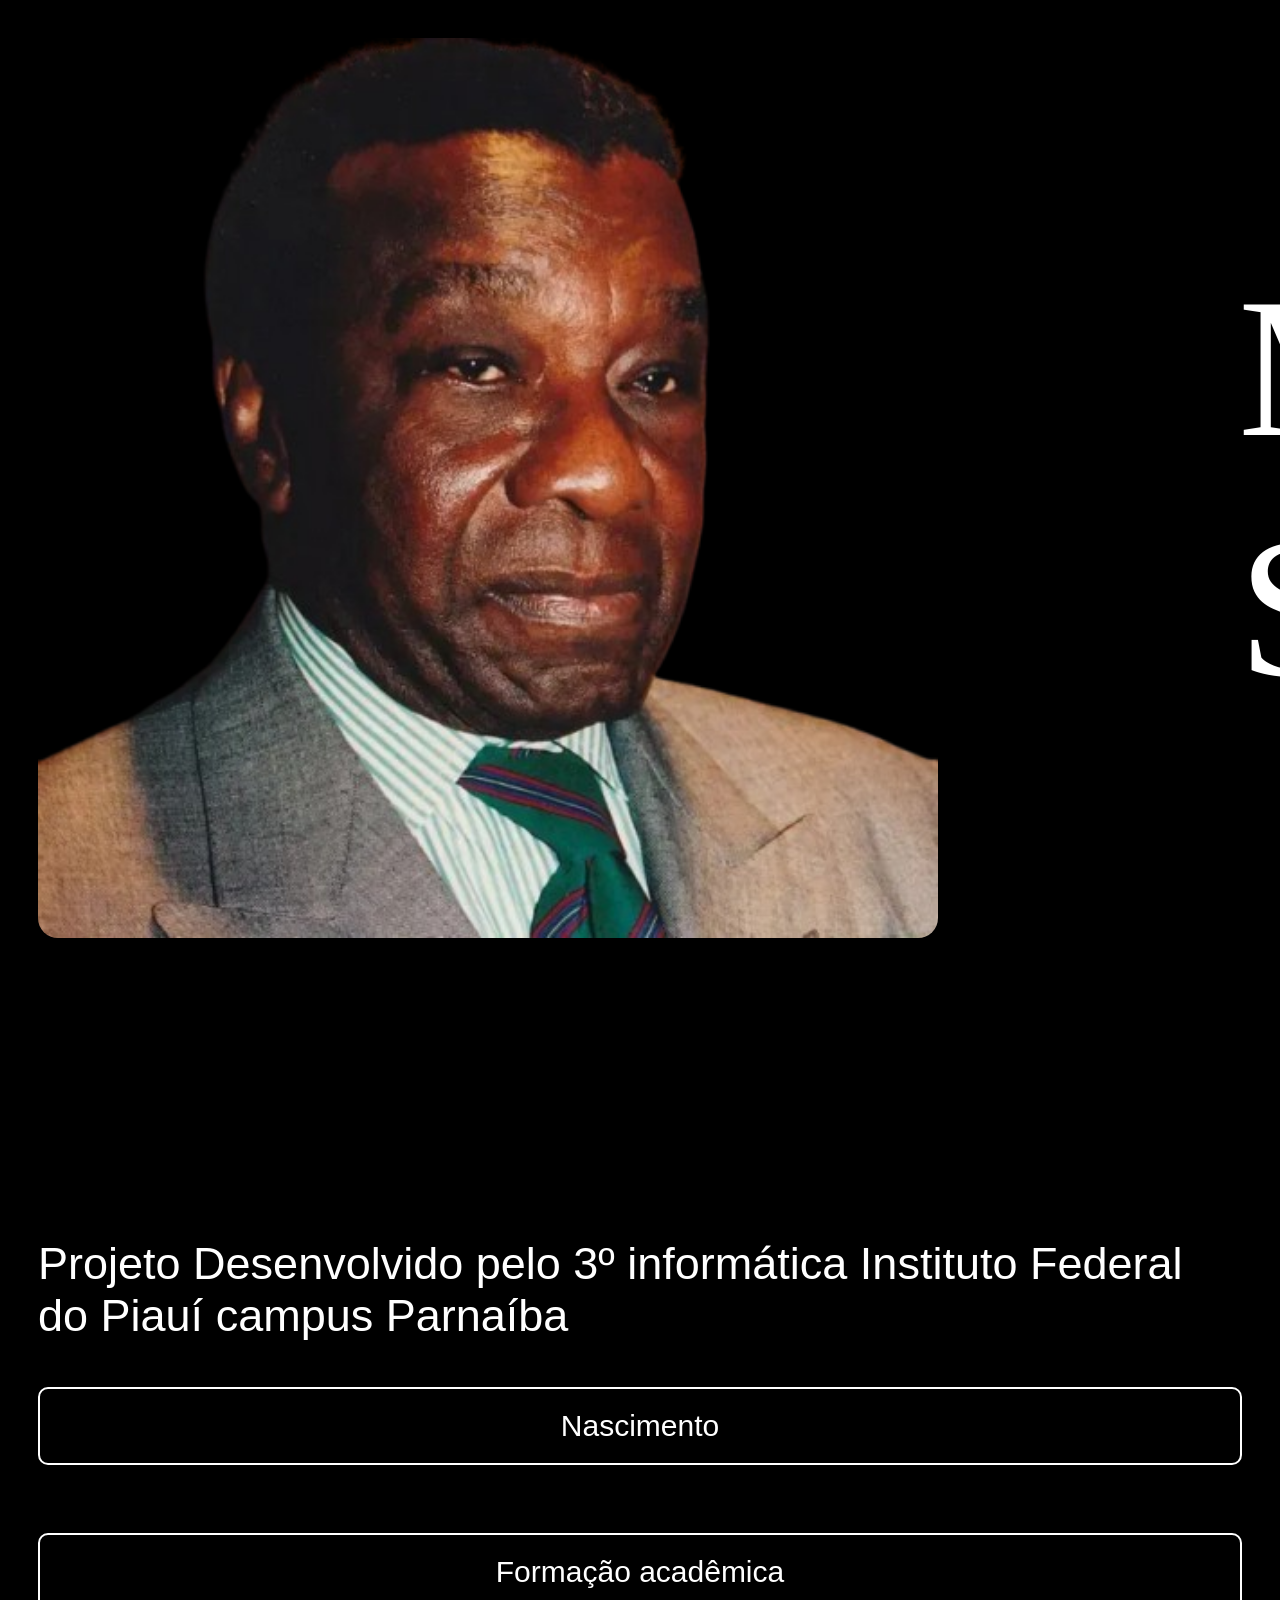
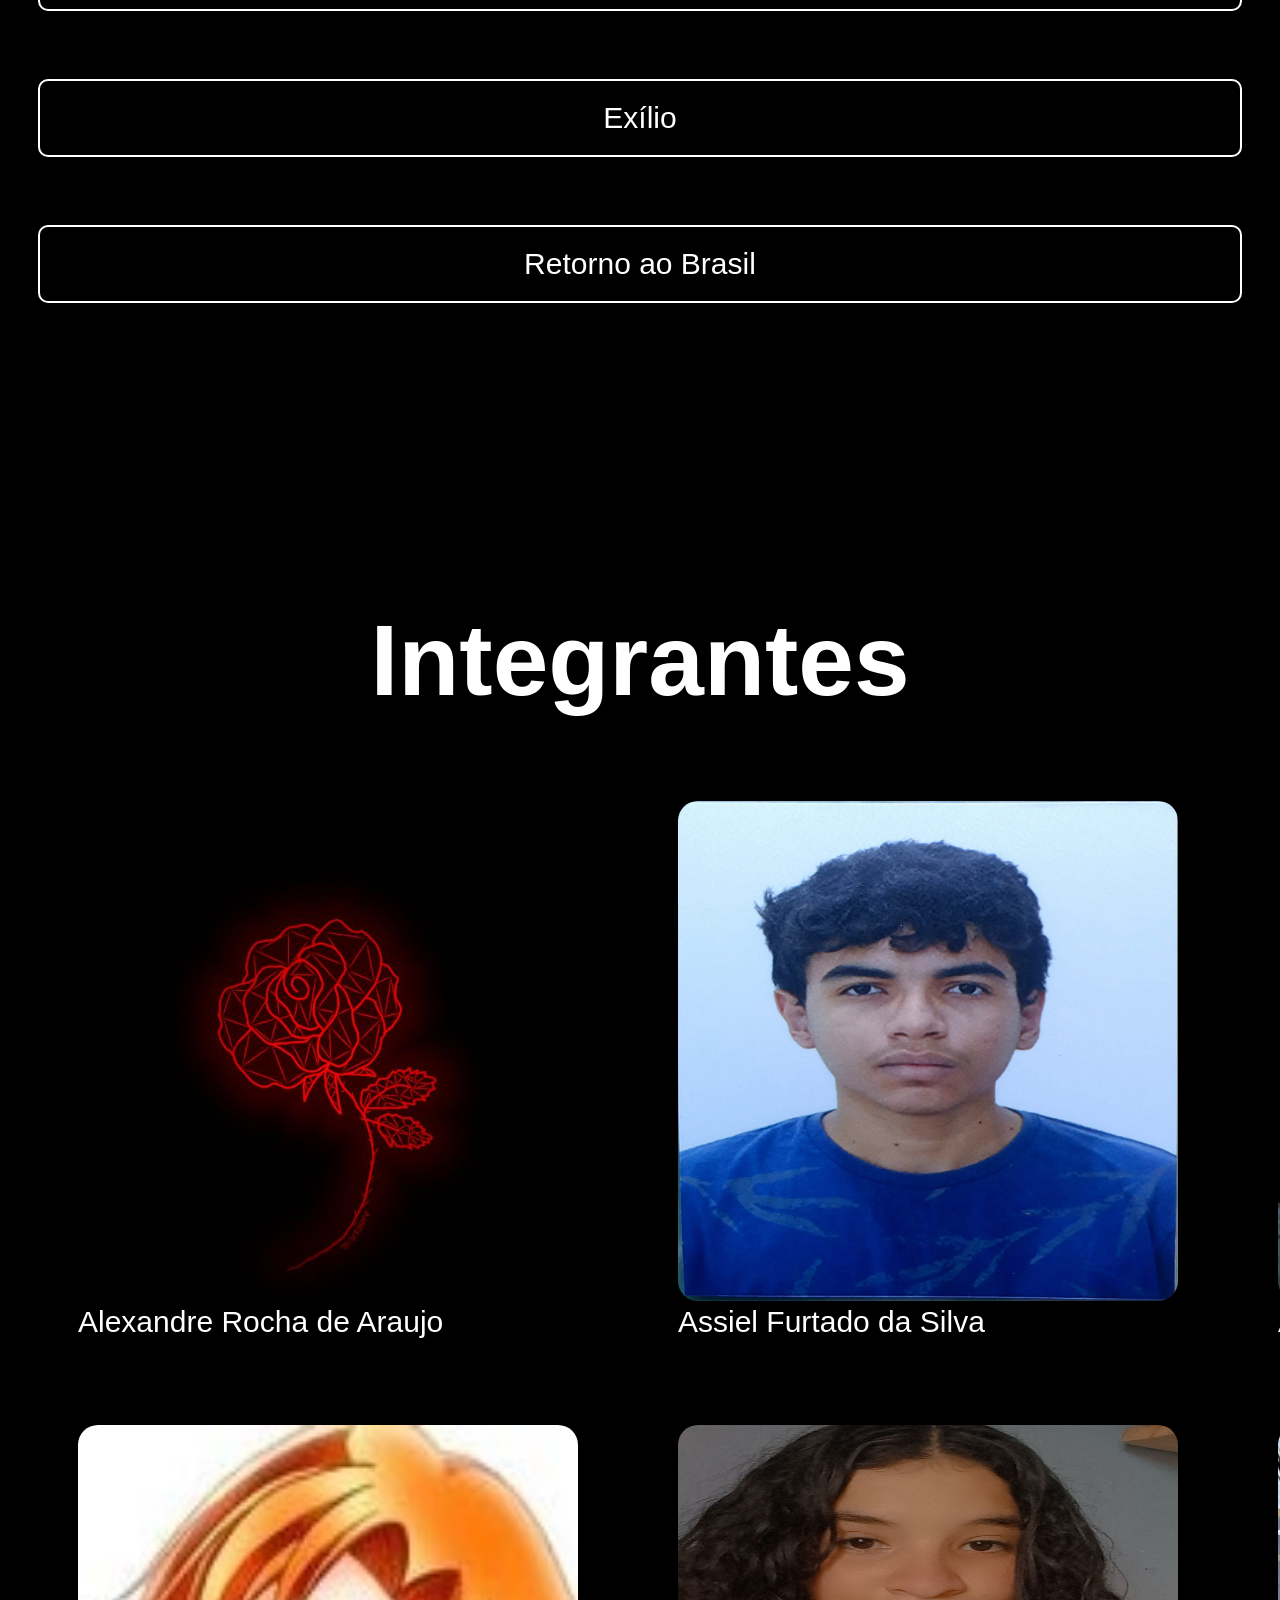
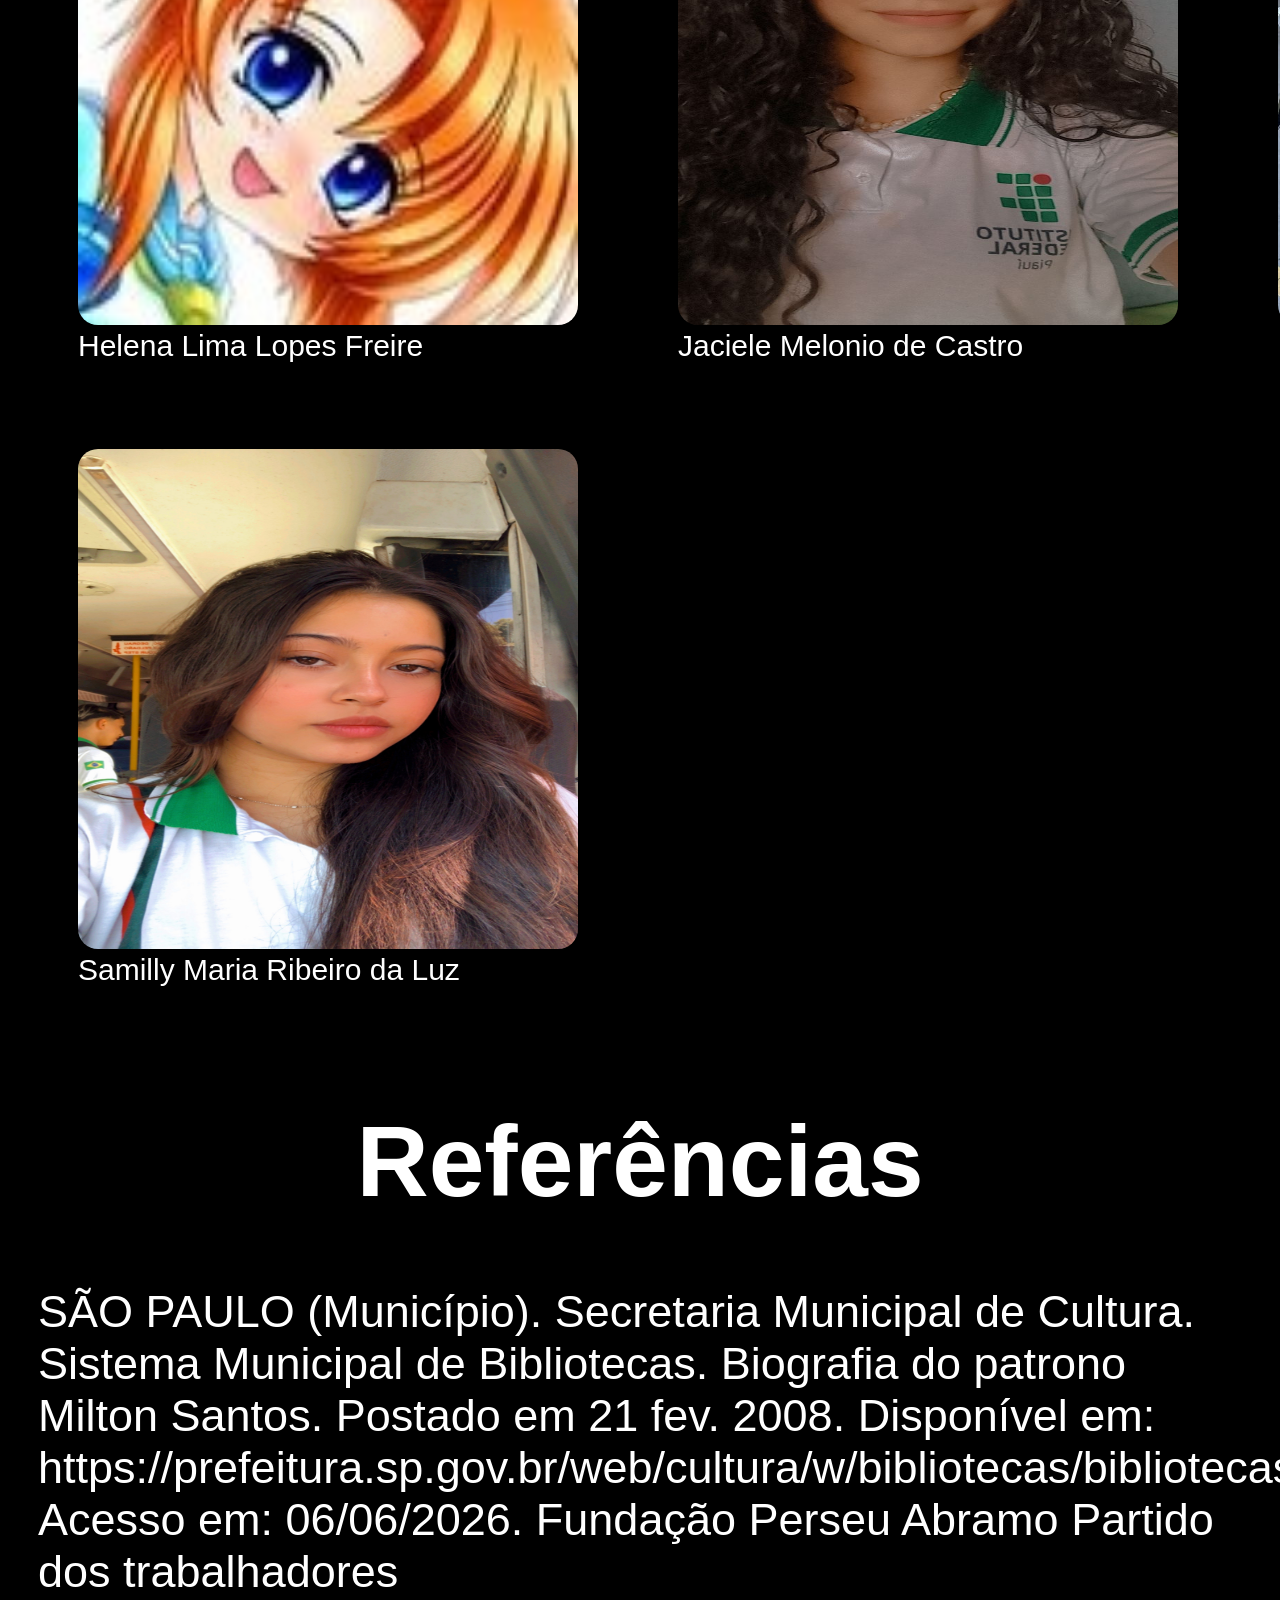
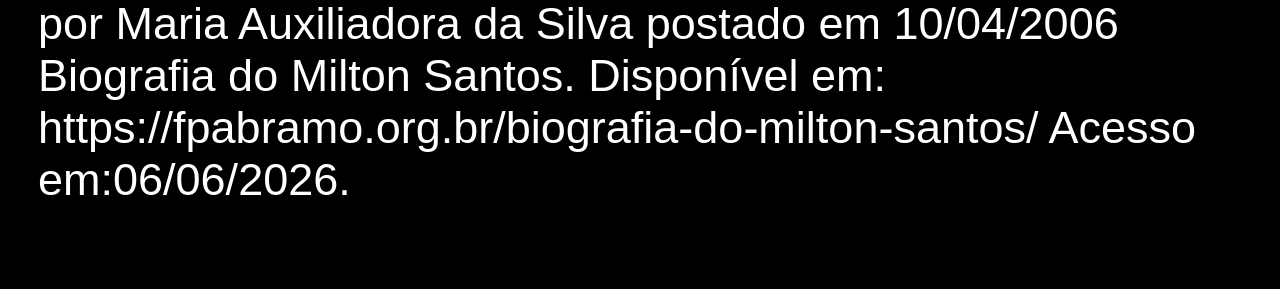
<file: index.html>
<!doctype html>
<html lang="en">
  <head>
    <meta charset="UTF-8" />
    <meta name="viewport" content="width=device-width, initial-scale=1.0" />
    <title>Project Milton Santos</title>
    <link rel="stylesheet" href="style.css" />
  </head>
  <body>
    <div class="special">
      <img class="special-img" src="Hub Principal/milton-santos-aura.png" />
      <span
        >Milton <br />
        Santos</span
      >
    </div>

    <p>Projeto Desenvolvido pelo 3º informática Instituto Federal do Piauí campus Parnaíba</p>

    <div class="links">
      <a href="Nascimento.html">Nascimento</a>
      <br />
      <a href="Formacao-academica.html">Formação acadêmica</a>
      <br />
      <a href="Exilio.html">Exílio</a>
      <br />
      <a href="Retorno-ao-Brasil.html">Retorno ao Brasil</a>
    </div>
    

    

    <h1>Integrantes</h1>
  <div class="integrantes">
<figure>
        <img src="integrantes fotos/Alexandre.jpg" />
        <figcaption>Alexandre Rocha de Araujo</figcaption>
      </figure>
    
      <figure>
        <img src="integrantes fotos/Assiel.jpg" />
        <figcaption>Assiel Furtado da Silva</figcaption>
      </figure>
    

      <figure>
        <img src="integrantes fotos/Jhoell.png  " />
        <figcaption>Antonio Jhoell Cunha dos Santos</figcaption>
      </figure>

   
        <figure>
        <img src="integrantes fotos/Helena.jpg" />
        <figcaption>Helena Lima Lopes Freire</figcaption>
      </figure>
     
      <figure>
        <img src="integrantes fotos/Jacielly.jpg" />
        <figcaption> Jaciele Melonio de Castro</figcaption>
      </figure>
      
      <figure>
        <img src="integrantes fotos/Rafael.jpg" />
        <figcaption>Rafael dos Santos Garcia</figcaption>
      </figure>
    
      <figure>
        <img src="integrantes fotos/Samilly.jpg" />
        <figcaption>Samilly Maria Ribeiro da Luz</figcaption>
      </figure>
   

      
  </div>
        <h1>Referências</h1>
    <p>
      SÃO PAULO (Município). Secretaria Municipal de Cultura. Sistema Municipal
      de Bibliotecas. Biografia do patrono Milton Santos. Postado em 21 fev.
      2008. Disponível em:
      https://prefeitura.sp.gov.br/web/cultura/w/bibliotecas/bibliotecas_bairro/bibliotecas_m_z/miltonsantos/3781
      Acesso em: 06/06/2026. Fundação Perseu Abramo Partido dos trabalhadores
      <br />
      por Maria Auxiliadora da Silva postado em 10/04/2006 Biografia do Milton
      Santos. Disponível em: https://fpabramo.org.br/biografia-do-milton-santos/
      Acesso em:06/06/2026.
    </p>
  </body>
</html>
</file>
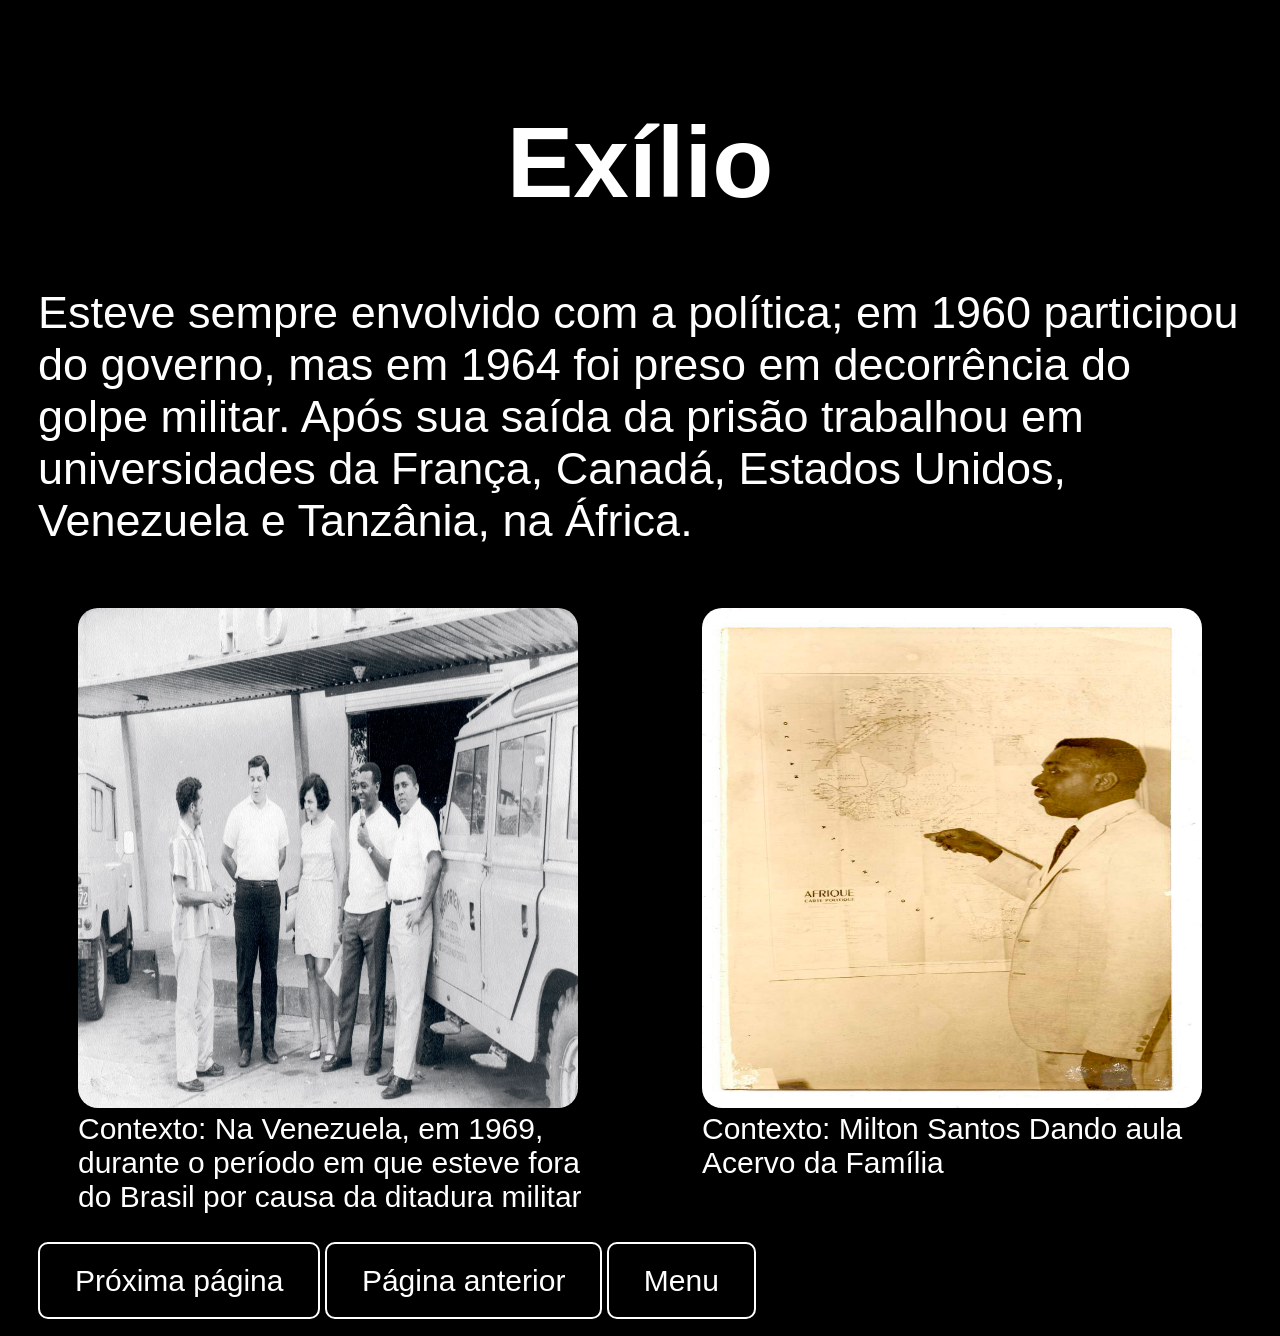
<file: Exilio.html>
<!DOCTYPE html>
<html lang="en">
<head>
    <meta charset="UTF-8">
    <meta name="viewport" content="width=device-width, initial-scale=1.0">
    <title>Exilio</title>
    <link rel="stylesheet" href="style.css">
</head>
<body>
    
    <h1>Exílio</h1>
    <p>
      Esteve sempre envolvido com a política; em 1960 participou do governo, mas
      em 1964 foi preso em decorrência do golpe militar. Após sua saída da
      prisão trabalhou em universidades da França, Canadá, Estados Unidos,
      Venezuela e Tanzânia, na África.
    </p>

    <div class="container">
      <figure>
        <img src="Exilio/Foto 1.jpg" />
        <figcaption>
          Contexto: Na Venezuela, em 1969, durante o período em que esteve fora
          do Brasil por causa da ditadura militar 
        </figcaption>
      </figure>

      <figure>
        <img src="Exilio/Foto 2.jpg" />
        <figcaption>
          Contexto: Milton Santos Dando aula Acervo da Família 
        </figcaption>
        
      </figure>
    </div>
    
    <a href="Retorno-ao-Brasil.html">Próxima página</a>
    <a href="Formacao-academica.html">Página anterior</a>
    <a href="index.html">Menu</a>

</body>
</html>
</file>
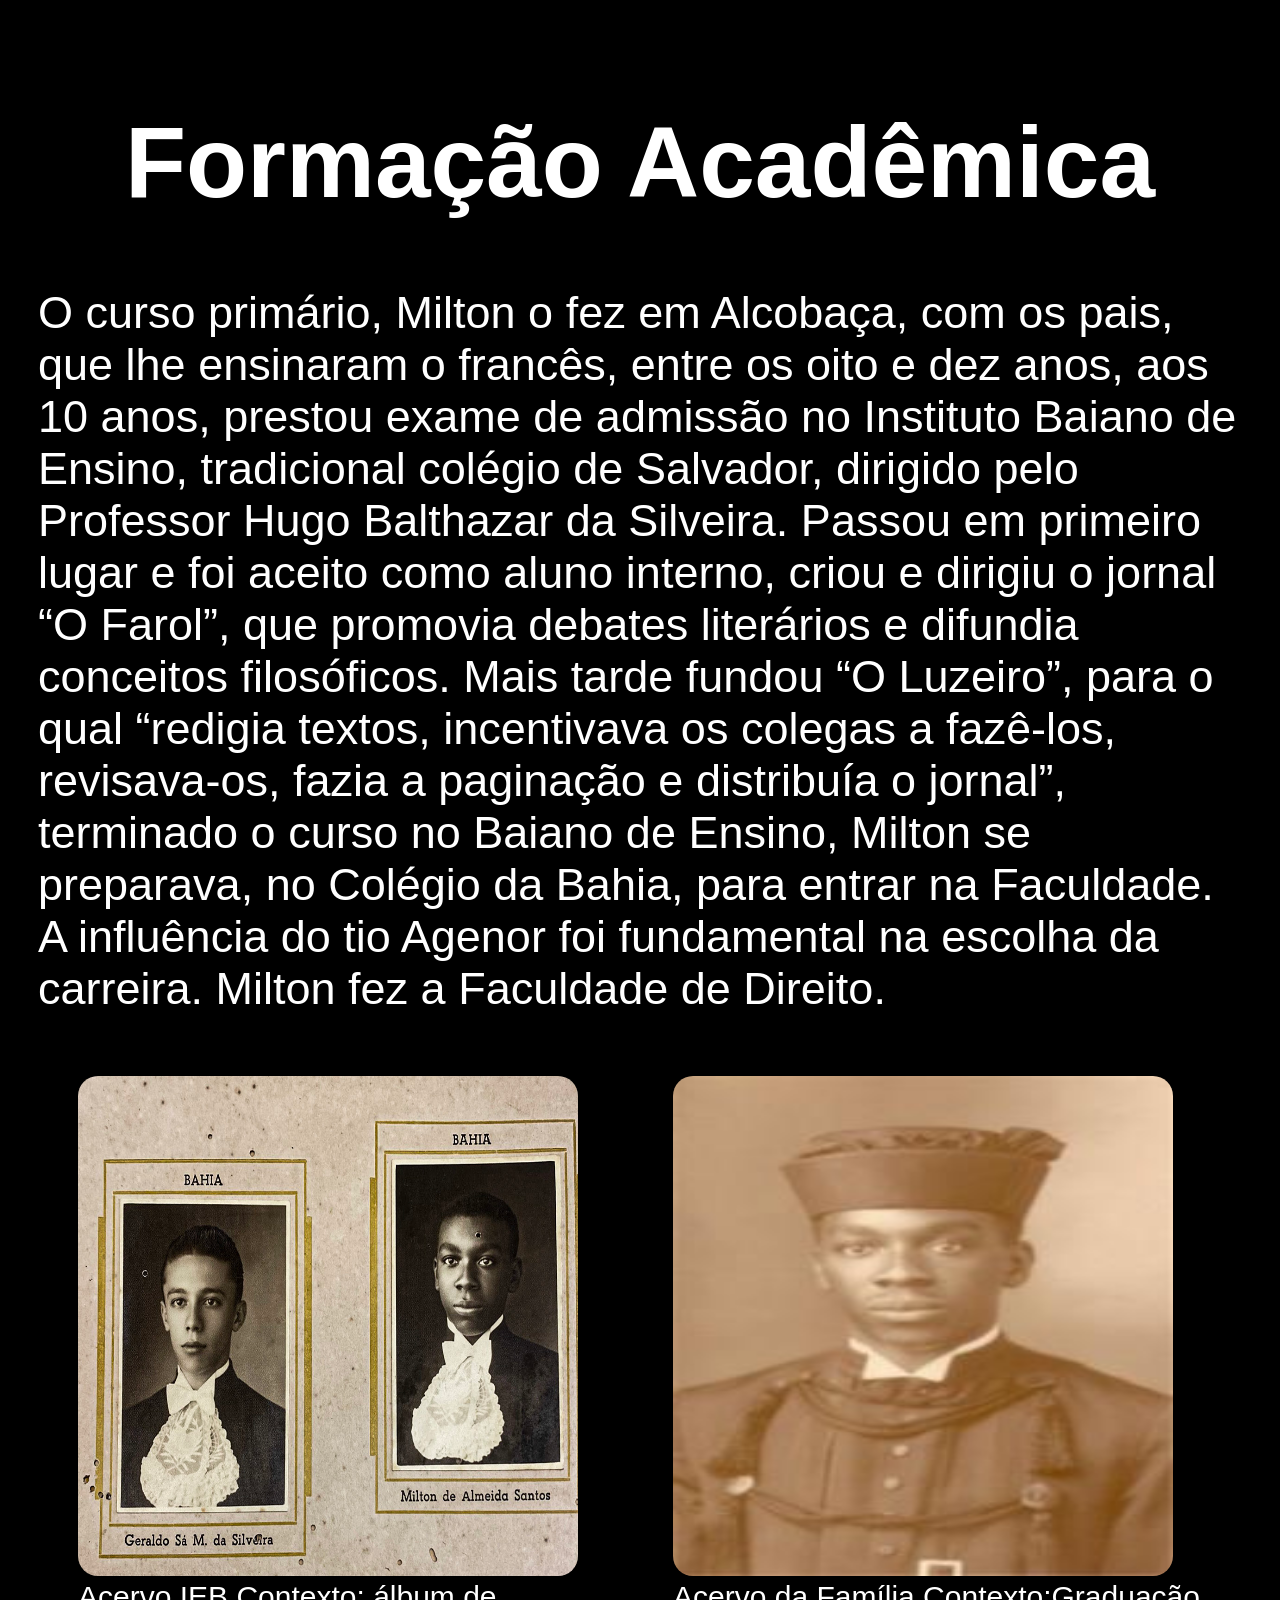
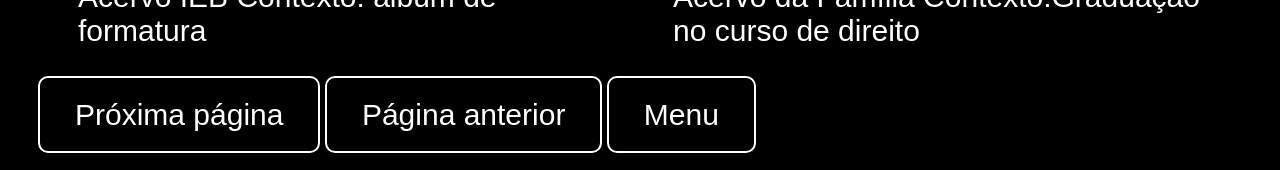
<file: Formacao-academica.html>
<!DOCTYPE html>
<html lang="en">
<head>
    <meta charset="UTF-8">
    <meta name="viewport" content="width=device-width, initial-scale=1.0">
    <title>Formacao-academica</title>
    <link rel="stylesheet" href="style.css">

</head>
<body>
    <h1>Formação Acadêmica</h1>

    <p>
      O curso primário, Milton o fez em Alcobaça, com os pais, que lhe ensinaram
      o francês, entre os oito e dez anos, aos 10 anos, prestou exame de
      admissão no Instituto Baiano de Ensino, tradicional colégio de Salvador,
      dirigido pelo Professor Hugo Balthazar da Silveira. Passou em primeiro
      lugar e foi aceito como aluno interno, criou e dirigiu o jornal “O Farol”,
      que promovia debates literários e difundia conceitos filosóficos. Mais
      tarde fundou “O Luzeiro”, para o qual “redigia textos, incentivava os
      colegas a fazê-los, revisava-os, fazia a paginação e distribuía o jornal”,
      terminado o curso no Baiano de Ensino, Milton se preparava, no Colégio da
      Bahia, para entrar na Faculdade. A influência do tio Agenor foi
      fundamental na escolha da carreira. Milton fez a Faculdade de Direito.
    </p>

    <div class="container">
      <figure>
        <img src="form/f1.jpg" />
        <figcaption>
          Acervo IEB Contexto: álbum de formatura
        </figcaption>
      </figure>

      <figure>
        <img src="form/f2.jpg" />
        <figcaption>
          Acervo da Família Contexto:Graduação no curso de direito 
        </figcaption>
      </figure>
    </div>
     <a href="Exilio.html">Próxima página</a>
    <a href="Nascimento.html">Página anterior</a>
    <a href="index.html">Menu</a>
</body>
</html>
</file>
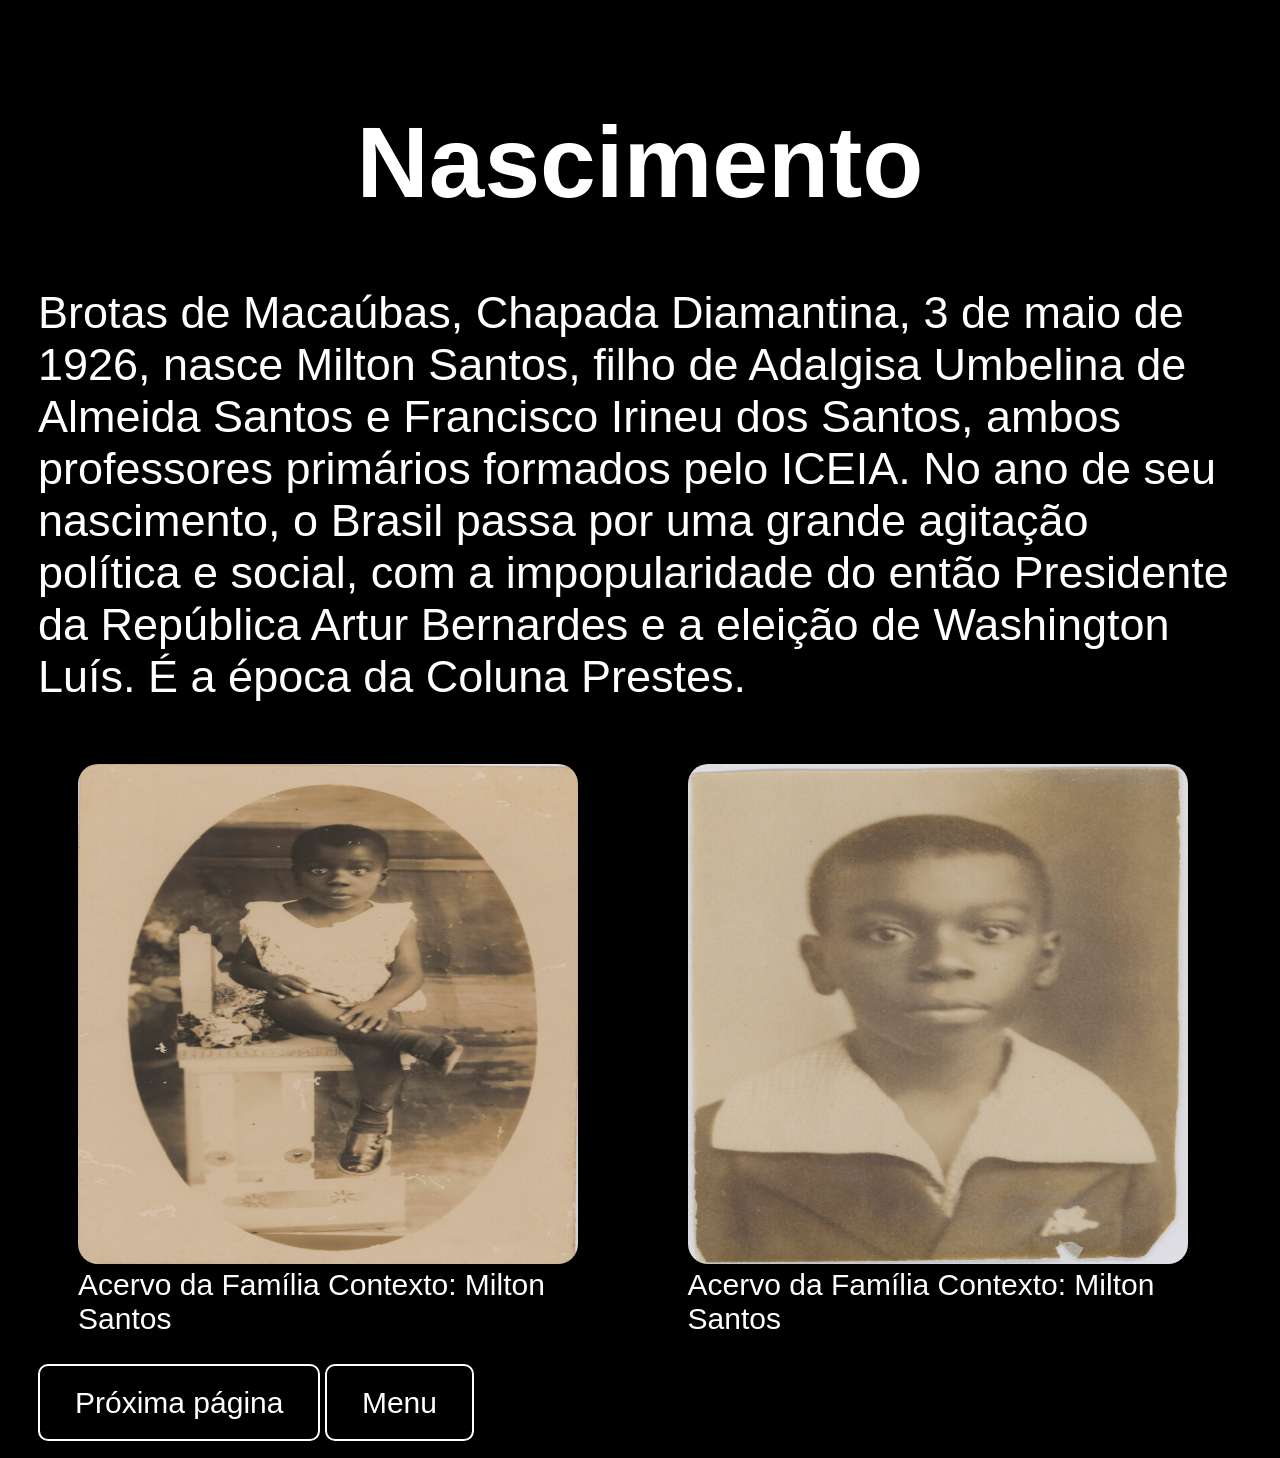
<file: Nascimento.html>
<!DOCTYPE html>
<html lang="en">
<head>
    <meta charset="UTF-8">
    <meta name="viewport" content="width=device-width, initial-scale=1.0">
    <title>Nascimento</title>
    <link rel="stylesheet" href="style.css">

</head>
<body>
    <h1>Nascimento</h1>
   


    <p>
      Brotas de Macaúbas, Chapada Diamantina, 3 de maio de 1926, nasce Milton
      Santos, filho de Adalgisa Umbelina de Almeida Santos e Francisco Irineu
      dos Santos, ambos professores primários formados pelo ICEIA. No ano de seu
      nascimento, o Brasil passa por uma grande agitação política e social, com
      a impopularidade do então Presidente da República Artur Bernardes e a
      eleição de Washington Luís. É a época da Coluna Prestes.

    
    </p>

    <div class="container">
      <figure>
        <img src="Nascimento/Foto 1.jpg" />
        <figcaption>
          Acervo da Família Contexto: Milton Santos 
        </figcaption>
      </figure>

      <figure>
        <img src="Nascimento/Foto 2.jpg" />
        <figcaption>
          Acervo da Família Contexto: Milton Santos 
        </figcaption>
      </figure>
    </div>
    <a href="Formacao-academica.html">Próxima página</a>
    <a href="index.html">Menu</a>
</body>
</html>
</file>
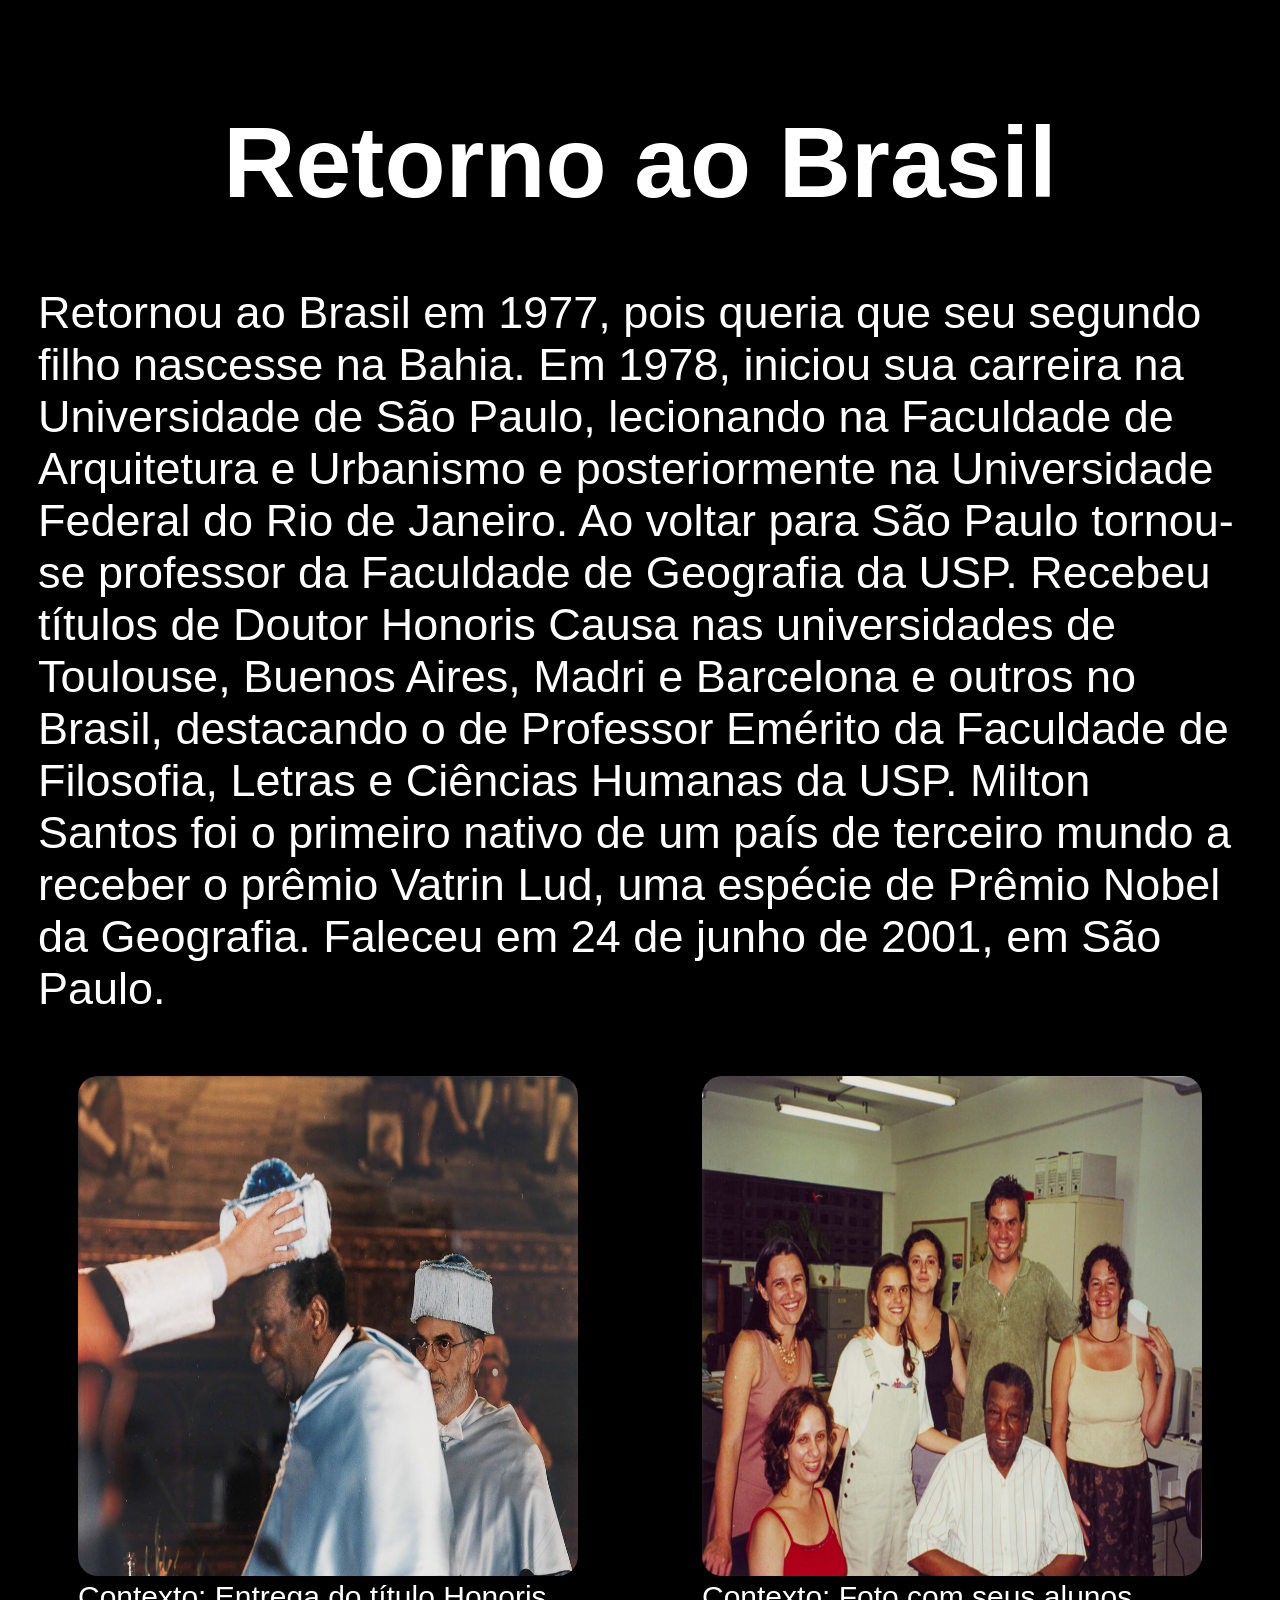
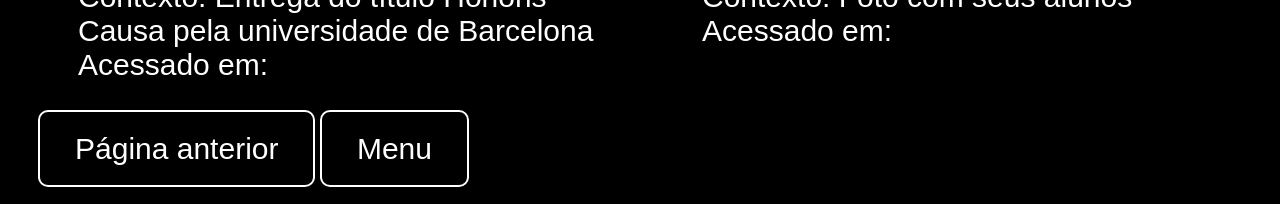
<file: Retorno-ao-Brasil.html>
<!DOCTYPE html>
<html lang="en">
<head>
    <meta charset="UTF-8">
    <meta name="viewport" content="width=device-width, initial-scale=1.0">
    <title>Retorno ao Brasil</title>
    <link rel="stylesheet" href="style.css">

</head>
<body>
    <h1>Retorno ao Brasil</h1>
    <p>
      Retornou ao Brasil em 1977, pois queria que seu segundo filho nascesse na
      Bahia. Em 1978, iniciou sua carreira na Universidade de São Paulo,
      lecionando na Faculdade de Arquitetura e Urbanismo e posteriormente na
      Universidade Federal do Rio de Janeiro. Ao voltar para São Paulo tornou-se
      professor da Faculdade de Geografia da USP. Recebeu títulos de Doutor
      Honoris Causa nas universidades de Toulouse, Buenos Aires, Madri e
      Barcelona e outros no Brasil, destacando o de Professor Emérito da
      Faculdade de Filosofia, Letras e Ciências Humanas da USP. Milton Santos
      foi o primeiro nativo de um país de terceiro mundo a receber o prêmio
      Vatrin Lud, uma espécie de Prêmio Nobel da Geografia. Faleceu em 24 de
      junho de 2001, em São Paulo.
    </p>

    <div class="container">
      <figure>
        <img src="De volta ao Brasil/Foto 1.jpg" />
        <figcaption>
          Contexto: Entrega do título Honoris Causa pela universidade de
          Barcelona Acessado em:
          
        </figcaption>
      </figure>

      <figure>
        <img src="De volta ao Brasil/Foto 2.jpg" />
        <figcaption>
          Contexto: Foto com seus alunos Acessado em:
          
        </figcaption>
      </figure>
    </div>
    <a href="Exilio.html">Página anterior</a>
    <a href="index.html">Menu</a>
</body>
</html>
</file>
<file: style.css>
body{
    font-family:Arial;
    background-color: #000000;
    color:rgb(255, 255, 255);
    padding: 30px;
}

figure{
    margin-bottom: 50px;
}

a{
    text-align: center;
    border: 2px solid white;
    border-radius: 10px;
    padding: 20px 35px;
    gap: 10px;
    text-decoration: none;
    color: white;   
    font-size: 30px;
    
}

h1{
    font-size:100px;
    text-align: center;
}

p{
        font-size:45px;
      
}





.container{
    display: flex;
    flex-direction: line;
    justify-content: space-around;
    gap: 15px;
    border-radius: 20px;
    width: fit-content;
}

.links{
    display: flex;
    flex-direction: column;
    justify-content:center;
    gap: 25px;
    margin-bottom: 300px;
}


img{
    width: 500px;
    height: 500px;
    border-radius: 20px;
}

figcaption{
    color: rgb(255, 255, 255);
    font-size:30px;
}

.special{
    display:flex;
    align-items:center;
    font-size: 200px;
    font-family: impact;
    letter-spacing: 2px;     
    line-height: 1.2;
    color: #ffffff;
    gap: 300px;
    margin-bottom: 300px;
}

.special-img{
    width: 900px;
    height: 900px;

    
}

.integrantes{
    display:grid;
    grid-template-columns: 1fr 1fr 1fr;
    gap: 20px;
    justify-items: center;

}
</file>
